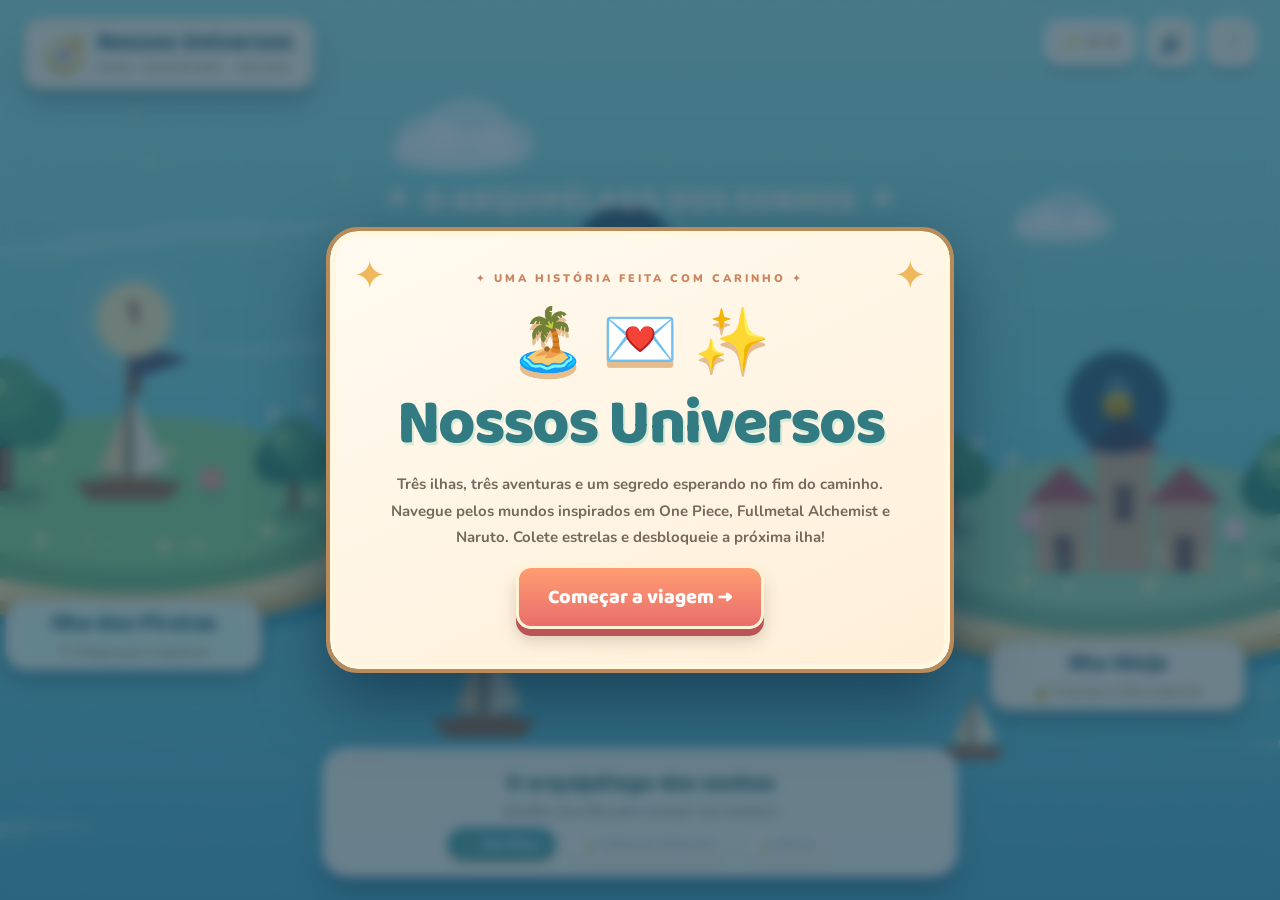
<file: aventura-2d-v2/index.html>
<!DOCTYPE html><html lang="pt-BR"><head><meta charset="UTF-8"><meta name="viewport" content="width=device-width,initial-scale=1"><title>Nossos Universos — Pixel Adventure Deluxe</title>
<style>
@import url('https://fonts.googleapis.com/css2?family=Baloo+2:wght@500;600;700;800&family=Nunito:wght@400;600;700;800;900&display=swap');
:root{--ink:#263548;--cream:#fffaed;--paper:#fff7df;--blue:#225675;--coral:#ff806c;--gold:#ffd170;--shadow:0 18px 45px #183c5c35}*{box-sizing:border-box}html,body{margin:0;width:100%;height:100%;overflow:hidden;font-family:Nunito,system-ui,sans-serif;background:#7ad0dd;color:var(--ink)}button{font:inherit;cursor:pointer}button:focus-visible{outline:4px solid #f8d16a;outline-offset:3px}
#game{display:block;width:100vw;height:100vh;touch-action:none}
#game{image-rendering:pixelated}#grain{pointer-events:none;position:fixed;inset:0;opacity:.1;z-index:1;background-image:url("data:image/svg+xml,%3Csvg viewBox='0 0 160 160' xmlns='http://www.w3.org/2000/svg'%3E%3Cfilter id='n'%3E%3CfeTurbulence type='fractalNoise' baseFrequency='.8' numOctaves='3' stitchTiles='stitch'/%3E%3C/filter%3E%3Crect width='100%25' height='100%25' filter='url(%23n)' opacity='.26'/%3E%3C/svg%3E")}
#hud{position:fixed;z-index:5;left:24px;right:24px;top:18px;display:flex;justify-content:space-between;gap:15px;align-items:flex-start;pointer-events:none}
.brand{pointer-events:auto;display:flex;align-items:center;gap:12px;border:3px solid #fff9de;border-radius:19px;background:#fff8e8f5;box-shadow:0 7px 0 #295d7450,0 13px 28px #173f5747;padding:10px 18px}
.brand .mark{font-size:32px;filter:drop-shadow(0 2px #bb9259)}.brand b{font:800 24px/1 'Baloo 2';display:block;color:#2a6572}.brand small{font-weight:900;font-size:10px;letter-spacing:2.1px;color:#9c8370}
.topright{display:flex;gap:11px;pointer-events:auto;align-items:center}.pill{display:flex;align-items:center;gap:8px;background:#fff9e9f1;border:3px solid white;box-shadow:0 6px #20556d53;border-radius:16px;padding:11px 16px;font-weight:900;font-size:14px}.pill span{color:#d0804f}.round{width:49px;height:49px;border:3px solid white;border-radius:15px;background:#fff7e3f2;box-shadow:0 6px #20556d53;font-size:21px}
#bottom{position:fixed;bottom:23px;left:50%;transform:translateX(-50%);z-index:5;min-width:min(635px,92vw);max-width:92vw;background:#fff9eaf3;border:4px solid white;border-radius:25px;box-shadow:0 9px 0 #23557065,0 18px 30px #113e534d;text-align:center;padding:13px 22px;pointer-events:none}
#bottom b{font:800 23px 'Baloo 2';color:#306b67}#bottom p{margin:0;font-size:13px;font-weight:800;color:#8c8176}.islandBtns{display:flex;justify-content:center;gap:10px;margin-top:8px;pointer-events:auto;flex-wrap:wrap}
.worldBtn{border:2px solid #ebd8b8;background:#fffdf4;color:#796e67;border-radius:100px;padding:6px 14px;font-size:12px;font-weight:900;box-shadow:0 3px #d7c19d}.worldBtn.active{background:#4aa4a5;color:white;border-color:#278486}.worldBtn:disabled{opacity:.52;cursor:not-allowed}
#screenfade{pointer-events:none;position:fixed;inset:0;background:#182c45;z-index:18;opacity:0;transition:opacity .42s}
#modalLayer{position:fixed;inset:0;background:#173c55a1;backdrop-filter:blur(6px);z-index:20;display:grid;place-items:center;padding:18px}
#modalLayer.hidden{display:none}.modal{width:min(620px,100%);max-height:94vh;overflow:auto;border-radius:28px;border:6px solid #fff7df;outline:4px solid #b98b5a;box-shadow:0 28px 70px #08243a9c;background:linear-gradient(155deg,#fffaf0,#ffefd8);padding:34px 40px;text-align:center;position:relative}
.modal:before,.modal:after{content:"✦";position:absolute;color:#efb85d;font-size:40px;top:12px}.modal:before{left:17px}.modal:after{right:17px}
.modal .eyebrow{color:#cb8560;letter-spacing:3px;font-size:11px;font-weight:900}.modal h1{font:800 clamp(38px,6vw,64px)/.98 'Baloo 2';letter-spacing:-2px;margin:7px 0 14px;color:#327b83;text-shadow:2px 3px #d8ebd8}.modal p{font-size:15px;line-height:1.75;color:#75685c;font-weight:700}.heroart{font-size:61px;filter:drop-shadow(0 6px #e6bd8f);margin:12px 0}
.primary{border:3px solid #fff3d3;border-radius:15px;background:linear-gradient(#ff9e72,#e96d6c);color:white;padding:13px 29px;font:800 20px 'Baloo 2';box-shadow:0 7px #bc5358,0 12px 16px #6f5d4340;transition:transform .15s}.primary:hover{transform:translateY(2px);box-shadow:0 5px #bc5358}.secondary{border:3px solid #dfd3ae;border-radius:14px;background:#fffdf3;color:#6b6b5f;padding:10px 18px;font-weight:900;margin:10px}
#toast{position:fixed;top:106px;left:50%;transform:translateX(-50%);z-index:15;pointer-events:none;background:#fff8e9;border:3px solid white;border-radius:14px;color:#427777;font-weight:900;box-shadow:0 6px 0 #2b6a7770;padding:11px 19px;opacity:0;transition:opacity .2s;text-align:center;max-width:90vw}#toast.visible{opacity:1}
#stageui{display:none;position:fixed;z-index:8;top:91px;left:22px;background:#fff9eae9;border:3px solid white;padding:9px 15px;border-radius:13px;font-weight:900;box-shadow:0 5px #22536c54}#stageui b{color:#2b787a}
#back{display:none;position:fixed;z-index:9;bottom:26px;left:24px;background:#fff9ed;border:3px solid #fff;border-radius:14px;padding:12px 18px;font-weight:900;color:#376976;box-shadow:0 5px #24527066}
#controls{display:none;position:fixed;bottom:20px;right:20px;z-index:9;gap:8px}.ctl{width:55px;height:55px;background:#fffbe7c9;border:3px solid white;border-radius:17px;font-size:21px;color:#427c83;touch-action:none;box-shadow:0 5px #28647977}.ctl.jump{background:#f7a274;color:white}
#stagehint{display:none;position:fixed;right:23px;top:92px;color:#fffaf0;font-weight:900;font-size:12px;text-shadow:0 2px 5px #13384e;z-index:7;text-align:right}
@media(max-width:780px){#hud{top:9px;left:9px;right:9px}.brand{padding:7px 10px}.brand b{font-size:16px}.brand small{font-size:8px;letter-spacing:1px}.brand .mark{font-size:23px}.pill{padding:7px 9px;font-size:11px}.round{width:39px;height:39px}#bottom{bottom:8px;padding:7px 8px;border-radius:18px}#bottom b{font-size:17px}#bottom p{font-size:10px}.worldBtn{font-size:10px;padding:4px 8px}.modal{padding:24px 18px}#stagehint{display:none!important}#controls{display:flex!important}#back{bottom:88px;left:9px;padding:7px 11px;font-size:12px}#stageui{top:76px;left:9px;font-size:12px}}
</style></head><body>
<canvas id="game"></canvas><div id="grain"></div>
<div id="hud"><div class="brand"><span class="mark">🧭</span><div><b>Nossos Universos</b><small>PIXEL ADVENTURE · DELUXE</small></div></div><div class="topright"><div class="pill">✨ <span id="stars">0 / 9</span></div><button class="round" id="sound" title="Ativar/desativar som">🔊</button><button class="round" id="info" title="Como jogar">❔</button></div></div>
<div id="stageui">⭐ <b id="levelstars">0 / 3</b> &nbsp; 💗 <b id="hearts">♥♥♥</b> &nbsp; <span id="lvname"></span></div>
<div id="stagehint">← → ou A D para andar<br>Espaço / ↑ para pular · pegue 3 estrelas ⭐</div>
<button id="back">← Voltar ao mapa</button>
<div id="controls"><button class="ctl" data-key="left">◀</button><button class="ctl" data-key="right">▶</button><button class="ctl jump" data-key="jump">⬆</button></div>
<div id="bottom"><b id="bottomTitle">O arquipélago dos sonhos</b><p id="bottomText">Escolha uma ilha para começar sua aventura</p><div class="islandBtns" id="islandBtns"></div></div>
<div id="toast"></div><div id="screenfade"></div>
<div id="modalLayer"><div class="modal" id="modal"><div class="eyebrow">✦ UMA HISTÓRIA FEITA COM CARINHO ✦</div><div class="heroart">🏝️ 💌 ✨</div><h1>Nossos Universos</h1><p>Três ilhas, três aventuras e um segredo esperando no fim do caminho. Navegue pelos mundos inspirados em <b>One Piece</b>, <b>Fullmetal Alchemist</b> e <b>Naruto</b>. Colete estrelas e desbloqueie a próxima ilha!</p><button class="primary" id="begin">Começar a viagem →</button></div></div>
<script>
(()=>{'use strict';
const c=document.querySelector('#game'),g=c.getContext('2d'),$=s=>document.querySelector(s),W=1280,H=720,TAU=Math.PI*2;
let vw=innerWidth,vh=innerHeight,DPR=Math.min(devicePixelRatio||1,2),t=0,last=0,scene='map',current=0,transition=false,sound=true,audio,toastTimer;
let save={unlocked:0,completed:[false,false,false],stars:[0,0,0]};try{const old=JSON.parse(localStorage.getItem('nossos_universos_adventure_v2'));if(old&&Array.isArray(old.completed))save={...save,...old}}catch(e){}
const worlds=[
 {name:'Mar dos Piratas',series:'One Piece',theme:'pirate',label:'Ilha dos Piratas',color:'#59beaf',x:235,y:378,description:'Embarque numa aventura pelos mares! Encontre três estrelas e alcance o navio.',emoji:'🏴‍☠️'},
 {name:'Vale da Alquimia',series:'Fullmetal Alchemist',theme:'alchemy',label:'Ilha da Alquimia',color:'#edb66d',x:628,y:293,description:'Explore antigas ruínas e descubra o brilho da transmutação.',emoji:'⚗️'},
 {name:'Vila das Folhas',series:'Naruto',theme:'ninja',label:'Ilha Ninja',color:'#e78b8f',x:1022,y:410,description:'Corra pelos telhados e atravesse as florestas até a grande vila.',emoji:'🍃'}
];
let level=null,buttons=[];
const art={};for(const theme of ['pirate','alchemy','ninja'])for(const kind of ['hero','enemy','tiles','bg']){const im=new Image();im.src='assets/'+kind+'_'+theme+'.png';art[kind+'_'+theme]=im;}
function picture(name){const a=art[name];return a&&a.complete&&a.naturalWidth?a:null}

function persist(){localStorage.setItem('nossos_universos_adventure_v2',JSON.stringify(save))}
function resize(){vw=innerWidth;vh=innerHeight;DPR=Math.min(devicePixelRatio||1,2);c.width=Math.floor(vw*DPR);c.height=Math.floor(vh*DPR);g.setTransform(DPR,0,0,DPR,0,0)}addEventListener('resize',resize);resize();
function rand(n){let x=Math.sin(n*127.1+3.93)*43758.5453;return x-Math.floor(x)}
function fill(col){g.fillStyle=col}function stroke(col,w=1){g.strokeStyle=col;g.lineWidth=w}function rect(x,y,w,h,col){fill(col);g.fillRect(x,y,w,h)}
function rr(x,y,w,h,r,col){fill(col);g.beginPath();g.roundRect(x,y,w,h,r);g.fill()}
function ellipse(x,y,rx,ry,col){fill(col);g.beginPath();g.ellipse(x,y,rx,ry,0,0,TAU);g.fill()}
function line(a,b,x,y,col,w=1){stroke(col,w);g.beginPath();g.moveTo(a,b);g.lineTo(x,y);g.stroke()}
function poly(points,col){fill(col);g.beginPath();points.forEach((p,i)=>i?g.lineTo(p[0],p[1]):g.moveTo(p[0],p[1]));g.closePath();g.fill()}
function text(s,x,y,size=20,col='#fff',font='Baloo 2',align='center'){fill(col);g.font='800 '+size+'px "'+font+'"';g.textAlign=align;g.textBaseline='middle';g.fillText(s,x,y)}
function star(x,y,r=10,color='#fff4a3',turn=0){let p=[];for(let i=0;i<10;i++){let a=i*Math.PI/5-Math.PI/2+turn;let rad=i%2?r*.45:r;p.push([x+Math.cos(a)*rad,y+Math.sin(a)*rad])}poly(p,color)}
function cloud(x,y,s=1,alpha=1){g.save();g.globalAlpha=alpha;ellipse(x,y,58*s,19*s,'#ffffff');ellipse(x-25*s,y-10*s,28*s,21*s,'#fff');ellipse(x+10*s,y-18*s,38*s,28*s,'#fff');ellipse(x+44*s,y-6*s,26*s,20*s,'#fff');ellipse(x,y+8*s,56*s,11*s,'#e6f8f0');g.restore()}
function glow(x,y,r,col){const q=g.createRadialGradient(x,y,0,x,y,r);q.addColorStop(0,col);q.addColorStop(1,'#ffffff00');ellipse(x,y,r,r,q)}
function sparkle(x,y,a=1){g.save();g.globalAlpha=a;star(x,y,4,'#fff7bb',t*.2);g.restore()}
function tree(x,y,s=1,kind='broad'){g.save();g.translate(x,y);g.scale(s,s);ellipse(5,9,32,11,'#264b3b43');rr(-6,-45,13,50,3,'#755741');rr(-2,-40,4,38,2,'#ae8155');if(kind==='pine'){poly([[-35,-23],[0,-100],[33,-23]],'#2c7058');poly([[-31,-44],[0,-115],[31,-44]],'#388a65');poly([[-25,-69],[0,-127],[24,-69]],'#46a273')}else{ellipse(0,-73,43,37,'#246956');ellipse(-22,-61,30,29,'#34876b');ellipse(23,-68,34,33,'#469d71');ellipse(0,-91,33,31,'#57ad7c');ellipse(-14,-95,16,11,'#8aca91')}g.restore()}
function flower(x,y,col='#ffdd84',s=1){line(x,y,x,y-13*s,'#2f906e',2*s);for(let i=0;i<5;i++){let a=i*TAU/5;ellipse(x+Math.cos(a)*5*s,y-14*s+Math.sin(a)*5*s,4*s,4*s,col)}ellipse(x,y-14*s,3*s,3*s,'#ffe8ac')}
function mountain(x,y,s=1,col='#74a59a'){poly([[x-95*s,y],[x,y-135*s],[x+103*s,y]],col);poly([[x-30*s,y-94*s],[x,y-135*s],[x+38*s,y-86*s],[x+17*s,y-92*s],[x-4*s,y-79*s]],'#fff0df')}
function boat(x,y,s=1){g.save();g.translate(x,y);g.scale(s,s);poly([[-61,7],[59,7],[44,28],[-45,28]],'#9a6344');line(0,-91,0,8,'#7b563d',6);poly([[3,-87],[4,2],[43,-8]],'#fff3d7');poly([[-4,-75],[-5,0],[-34,-6]],'#f9d7a6');rect(-31,2,62,6,'#bf8051');g.restore()}
function island(x,y,s,theme,index){g.save();g.translate(x,y+Math.sin(t*.7+index)*4);g.scale(s,s);
ellipse(9,66,164,51,'#0e729078');ellipse(0,54,171,54,'#e2b86a');ellipse(0,41,167,58,'#ffe0a0');
ellipse(-1,27,160,57,theme==='pirate'?'#77bc78':theme==='alchemy'?'#b2be83':'#7eb98f');
ellipse(0,13,146,55,theme==='pirate'?'#8ed68f':theme==='alchemy'?'#c9ca8f':'#9dd6a8');
for(let i=0;i<10;i++){let a=i*1.4;let xx=Math.cos(a)*126,yy=17+Math.sin(a)*34;ellipse(xx,yy,5,3,'#fff2b4')}
if(theme==='pirate'){tree(-91,8,.74);tree(-128,31,.55);tree(113,24,.53);boat(-3,0,.64);rect(-5,-94,10,37,'#79533e');poly([[-1,-94],[39,-81],[-1,-67]],'#353b5d');flower(55,17,'#ff8f8a')}
if(theme==='alchemy'){mountain(-60,17,.6,'#84948d');tree(-122,15,.52,'pine');tree(115,26,.56,'pine');rr(-52,-20,108,48,8,'#bd9b80');rect(-40,-55,83,47,'#d8c6a8');poly([[-53,-53],[0,-98],[59,-53]],'#8a746b');rect(-8,-33,23,61,'#715c54');for(let i=0;i<4;i++)rect(-37+i*24,-45,11,13,'#8ed1d7');glow(10,-92,42,'#a4edc875')}
if(theme==='ninja'){tree(-119,6,.52);tree(121,21,.65);for(let k=-1;k<=1;k++){rect(k*43-15,-9-(k===0?36:0),39,49+(k===0?36:0),'#d8ac85');poly([[k*43-23,-9-(k===0?36:0)],[k*43+4,-36-(k===0?36:0)],[k*43+32,-9-(k===0?36:0)]],'#b95458');rect(k*43-2,14-(k===0?36:0),13,26,'#735651')}flower(-62,17,'#f9a9be');flower(83,24,'#ffd5e4')}
for(let i=0;i<14;i++){let xx=(rand(i*13+index*83)-.5)*280,yy=22+rand(i*8+index*49)*30;ellipse(xx,yy,3,2,i%2?'#aedf93':'#fff2b0')}
g.restore()}
function ribbon(x,y,label,sub,selected=false){g.save();g.shadowColor='#235c66a6';g.shadowBlur=20;g.shadowOffsetY=8;rr(x-102,y-19,204,55,16,selected?'#fffdf0':'#fff7e4');g.restore();rr(x-95,y-14,190,45,12,selected?'#e7ffed':'#fff8e7');text(label,x,y+1,19,'#3c6771');text(sub,x,y+22,11,'#b18b69','Nunito')}
function drawMap(){const ocean=g.createLinearGradient(0,0,0,H);ocean.addColorStop(0,'#9ce3e0');ocean.addColorStop(.45,'#77d5d9');ocean.addColorStop(1,'#4eacc6');rect(0,0,W,H,ocean);
for(let j=0;j<25;j++){let xx=(j*217+Math.sin(t*.24+j)*22)%1450-90,yy=122+(j*79)%560;g.save();g.globalAlpha=.22;ellipse(xx,yy,56+(j%4)*15,4,'#e9fcf8');g.restore()}
for(let j=0;j<19;j++){let x=(j*181+67)%1280,y=(j*93+36)%690;g.save();g.globalAlpha=.35+Math.sin(t*2+j)*.16;sparkle(x,y,.75);g.restore()}
cloud((90+t*9)%1500-120,149,.72,.7);cloud((600+t*5)%1500-110,120,.9,.6);cloud((1090+t*7)%1500-120,182,.64,.5);
line(220,391,613,318,'#fcf8d8ad',5);line(613,318,1002,427,'#fcf8d8ad',5);
for(let j=0;j<3;j++)for(let k=0;k<9;k++){let a=worlds[j].x,b=worlds[j].y;if(j>0)continue;let f=(k/9+t*.025)%1;let x=j===0?220+(613-220)*f:613+(1002-613)*f,y=j===0?391+(318-391)*f:318+(427-318)*f;ellipse(x,y,3,3,'#fff5d6')}
for(let j=0;j<2;j++){const a=worlds[j],b=worlds[j+1];for(let k=0;k<14;k++){let q=k/14,x=a.x+(b.x-a.x)*q,y=a.y+(b.y-a.y)*q-28*Math.sin(q*Math.PI);ellipse(x,y,4,4,'#fff8df')}}
boat(516,570,.7);boat(906,595,.45);
worlds.forEach((w,i)=>{const locked=i>save.unlocked;island(w.x,w.y,i===1?1.04:1.13,w.theme,i);
if(locked){ellipse(w.x,w.y-88,41,41,'#203c57c4');text('🔒',w.x,w.y-88,29)}else{glow(w.x,w.y-118,58,i===0?'#fff1a455':i===1?'#a9e9f077':'#ffbbd177');ellipse(w.x,w.y-126+Math.sin(t*2+i)*4,30,30,i===0?'#fff0b8':i===1?'#ffddaa':'#ffe1d2');text(save.completed[i]?'✓':String(i+1),w.x,w.y-128+Math.sin(t*2+i)*4,30,save.completed[i]?'#368e75':'#a16f4c')}
ribbon(w.x,w.y+122,w.label,locked?'🔒 Conclua a ilha anterior':save.completed[i]?'✓ Aventura concluída · rejogar':'✦ Clique para explorar',i===current);
});
text('✦  O ARQUIPÉLAGO DOS SONHOS  ✦',640,164,25,'#fef9e9');text('NAVEGUE PELOS TRÊS UNIVERSOS',640,193,12,'#fff7ea','Nunito');
}
function initLevel(i){current=i;scene='level';const theme=worlds[i].theme;
const ground=[
 [{x:0,y:565,w:540,h:155},{x:610,y:565,w:400,h:155},{x:1090,y:565,w:520,h:155},{x:1695,y:565,w:515,h:155},{x:2300,y:565,w:540,h:155}],
 [{x:0,y:565,w:460,h:155},{x:545,y:565,w:455,h:155},{x:1090,y:565,w:430,h:155},{x:1620,y:565,w:510,h:155},{x:2230,y:565,w:610,h:155}],
 [{x:0,y:565,w:590,h:155},{x:710,y:565,w:470,h:155},{x:1270,y:565,w:490,h:155},{x:1840,y:565,w:415,h:155},{x:2350,y:565,w:490,h:155}]
][i];
const float=[
 [{x:340,y:445,w:135,h:24},{x:690,y:430,w:118,h:24},{x:1280,y:438,w:160,h:24},{x:1830,y:412,w:148,h:24},{x:2140,y:465,w:125,h:24}],
 [{x:230,y:432,w:140,h:26},{x:600,y:387,w:140,h:26},{x:950,y:459,w:145,h:26},{x:1360,y:405,w:135,h:26},{x:1910,y:420,w:140,h:26},{x:2130,y:370,w:140,h:26}],
 [{x:410,y:430,w:130,h:24},{x:660,y:370,w:140,h:24},{x:1040,y:435,w:130,h:24},{x:1390,y:375,w:150,h:24},{x:1780,y:410,w:130,h:24},{x:2190,y:362,w:155,h:24}]
][i];
const stars=[
 [{x:395,y:390},{x:1330,y:385},{x:2185,y:410}],
 [{x:665,y:330},{x:1430,y:352},{x:2200,y:317}],
 [{x:730,y:315},{x:1465,y:322},{x:2240,y:310}]
][i];
const enemies=[
 [{x:750,base:538,speed:48,min:650,max:950},{x:1480,base:538,speed:54,min:1150,max:1570},{x:1900,base:538,speed:46,min:1710,max:2110}],
 [{x:800,base:538,speed:43,min:580,max:955},{x:1280,base:538,speed:57,min:1130,max:1470},{x:1810,base:538,speed:47,min:1660,max:2040}],
 [{x:880,base:538,speed:88,min:745,max:1150},{x:1600,base:538,speed:95,min:1300,max:1700},{x:2050,base:538,speed:90,min:1880,max:2200}]
][i];
level={i,theme,platforms:ground.concat(float),orb:stars,monsters:enemies,player:{x:75,y:470,vx:0,vy:0,w:31,h:52,ground:false,invuln:0,jumps:0,jumpHeld:false},cam:0,lives:3,taken:[],goal:2710,done:false,particles:[],step:0};
$('#stageui').style.display='block';$('#stagehint').style.display='block';$('#back').style.display='block';$('#bottom').style.display='none';updateLevelHud();toast(worlds[i].description+(i===2?' Use pulo duplo!':i===1?' Seus pulos são mais altos!':''));syncButtons()}
function updateLevelHud(){$('#lvname').textContent=worlds[current].series;$('#levelstars').textContent=level.taken.length+' / 3';$('#hearts').textContent='♥'.repeat(level.lives)+'♡'.repeat(3-level.lives)}
function backMap(){scene='map';level=null;$('#stageui').style.display='none';$('#stagehint').style.display='none';$('#back').style.display='none';$('#bottom').style.display='block';syncButtons()}
function toast(s){$('#toast').textContent=s;$('#toast').classList.add('visible');clearTimeout(toastTimer);toastTimer=setTimeout(()=>$('#toast').classList.remove('visible'),2800)}
function openModal(content){$('#modal').innerHTML=content;$('#modalLayer').classList.remove('hidden')}
function closeModal(){$('#modalLayer').classList.add('hidden')}
function choose(i){if(scene!=='map')return;if(i>save.unlocked){toast('🔒 Complete a ilha anterior primeiro!');return}current=i;syncButtons();openModal('<div class="eyebrow">✦ CAPÍTULO '+(i+1)+' DE 3 ✦</div><div class="heroart">'+worlds[i].emoji+'</div><h1>'+worlds[i].name+'</h1><p><b>'+worlds[i].series+'</b><br>'+worlds[i].description+'<br><br>Use ← → para se mover, Espaço para pular. Colete as <b>3 estrelas</b> e atravesse o portal ao final.</p><button class="primary" id="play">Entrar na ilha →</button><button class="secondary" id="cancel">Voltar ao mapa</button>');$('#play').onclick=()=>{closeModal();initLevel(i)};$('#cancel').onclick=closeModal}
function syncButtons(){const el=$('#islandBtns');el.innerHTML='';worlds.forEach((w,i)=>{const b=document.createElement('button');b.className='worldBtn '+(current===i?'active':'');b.textContent=(i>save.unlocked?'🔒':save.completed[i]?'✓':i===0?'🏝️':'✨')+' '+w.series;b.disabled=i>save.unlocked;b.onclick=()=>choose(i);el.appendChild(b)});$('#stars').textContent=save.stars.reduce((a,b)=>a+b,0)+' / 9'}
function finish(){if(level.done)return;level.done=true;const i=level.i;save.stars[i]=Math.max(save.stars[i],level.taken.length);save.completed[i]=true;save.unlocked=Math.max(save.unlocked,Math.min(2,i+1));persist();syncButtons();const final=i===2;
openModal('<div class="eyebrow">✦ AVENTURA CONCLUÍDA ✦</div><div class="heroart">'+(final?'💗🌟💌':'🎉⭐🏝️')+'</div><h1>'+(final?'O nosso grande final!':'Ilha conquistada!')+'</h1><p>'+(final?'De um universo ao outro, a melhor parte da aventura sempre foi ter você comigo. Obrigado por fazer parte dessa história. ♡':'Você encontrou as estrelas e desbloqueou a próxima ilha. Nossa jornada continua!')+'</p><button class="primary" id="done">'+(final?'Rever o arquipélago':'Explorar próxima ilha →')+'</button>');$('#done').onclick=()=>{closeModal();backMap();if(!final)choose(i+1);else toast('💗 Obrigado por viver esta aventura!')}}
function lose(){level.lives--;updateLevelHud();if(level.lives<=0){openModal('<div class="eyebrow">✦ TENTE OUTRA VEZ ✦</div><div class="heroart">💫🌷</div><h1>Você consegue!</h1><p>Toda grande aventura tem obstáculos. As estrelas estão esperando por você!</p><button class="primary" id="retry">Tentar novamente</button><button class="secondary" id="map">Voltar ao mapa</button>');$('#retry').onclick=()=>{closeModal();initLevel(current)};$('#map').onclick=()=>{closeModal();backMap()}}else{level.player.x=Math.max(70,level.player.x-175);level.player.y=410;level.player.vx=0;level.player.vy=0;level.player.invuln=1.5;toast('💗 Cuidado! Mais '+level.lives+' tentativas.')}}
const keys={left:false,right:false,jump:false},press=(k,v)=>{keys[k]=v};addEventListener('keydown',e=>{if(['ArrowRight','ArrowLeft','ArrowUp','Space','KeyA','KeyD','KeyW'].includes(e.code))e.preventDefault();if(['ArrowRight','KeyD'].includes(e.code))keys.right=true;if(['ArrowLeft','KeyA'].includes(e.code))keys.left=true;if(['ArrowUp','Space','KeyW'].includes(e.code))keys.jump=true;if(e.code==='Escape'&&scene==='level'&&$('#modalLayer').classList.contains('hidden'))backMap()});
addEventListener('keyup',e=>{if(['ArrowRight','KeyD'].includes(e.code))keys.right=false;if(['ArrowLeft','KeyA'].includes(e.code))keys.left=false;if(['ArrowUp','Space','KeyW'].includes(e.code))keys.jump=false});addEventListener('blur',()=>{keys.left=keys.right=keys.jump=false});
document.querySelectorAll('.ctl').forEach(b=>{const key=b.dataset.key;b.addEventListener('pointerdown',e=>{e.preventDefault();b.setPointerCapture(e.pointerId);press(key,true)});b.addEventListener('pointerup',()=>press(key,false));b.addEventListener('pointercancel',()=>press(key,false))});
$('#back').onclick=backMap;$('#info').onclick=()=>{openModal('<div class="eyebrow">✦ GUIA DO AVENTUREIRO ✦</div><div class="heroart">🧭✨</div><h1>Como jogar</h1><p>No mapa, clique em uma ilha disponível. Em cada fase, use <b>A/D ou ←/→</b> para andar e <b>Espaço, W ou ↑</b> para pular. Colete as <b>3 estrelas</b>, evite os obstáculos e chegue ao portal. Concluir um capítulo libera o próximo. Seu progresso é salvo automaticamente.</p><button class="primary" id="ok">Entendi!</button>');$('#modal').querySelector('#ok').onclick=closeModal;};
$('#sound').onclick=()=>{sound=!sound;$('#sound').textContent=sound?'🔊':'🔇';toast(sound?'Som ativado':'Som desativado')};
function playTone(freq=650){if(!sound)return;try{audio=audio||new(window.AudioContext||window.webkitAudioContext)();const o=audio.createOscillator(),gain=audio.createGain();o.type='sine';o.frequency.setValueAtTime(freq,audio.currentTime);o.frequency.exponentialRampToValueAtTime(freq*1.4,audio.currentTime+.09);gain.gain.setValueAtTime(.05,audio.currentTime);gain.gain.exponentialRampToValueAtTime(.001,audio.currentTime+.22);o.connect(gain);gain.connect(audio.destination);o.start();o.stop(audio.currentTime+.23)}catch(e){}}
function updateLevel(dt){if(!level||level.done||!$('#modalLayer').classList.contains('hidden'))return;const L=level,p=L.player,speed=250,oldBottom=p.y+p.h;
p.vx=(Number(keys.right)-Number(keys.left))*speed;p.x=Math.max(0,Math.min(2790,p.x+p.vx*dt));p.vy+=1120*dt;
if(keys.jump&&!p.jumpHeld&&p.jumps<(L.theme==='ninja'?2:1)){p.vy=L.theme==='alchemy'?-730:-680;p.ground=false;p.jumps++;playTone(L.theme==='alchemy'?420:310)}p.jumpHeld=keys.jump;p.y+=p.vy*dt;p.ground=false;
if(p.vy>=0)for(const a of L.platforms){if(p.x+p.w>a.x&&p.x<a.x+a.w&&oldBottom<=a.y+12&&p.y+p.h>=a.y){p.y=a.y-p.h;p.vy=0;p.ground=true;p.jumps=0;}}
p.invuln=Math.max(0,p.invuln-dt);L.step+=Math.abs(p.vx)*dt*.04;
if(p.y>780){lose();return}
L.orb.forEach((o,i)=>{if(!L.taken.includes(i)&&Math.hypot(p.x+15-o.x,p.y+24-o.y)<44){L.taken.push(i);playTone(750+i*140);updateLevelHud();toast('⭐ Estrela encontrada! '+L.taken.length+'/3');for(let j=0;j<16;j++)L.particles.push({x:o.x,y:o.y,vx:(Math.random()-.5)*190,vy:(Math.random()-.5)*190,life:.6})}});
for(const m of L.monsters){m.x+=m.speed*dt;if(m.x<m.min||m.x>m.max)m.speed*=-1;if(p.invuln<=0&&Math.abs(p.x+15-m.x)<28&&p.y+p.h>m.base-28&&p.y<m.base+10){lose();return}}
for(let i=L.particles.length-1;i>=0;i--){const q=L.particles[i];q.x+=q.vx*dt;q.y+=q.vy*dt;q.vy+=200*dt;q.life-=dt;if(q.life<=0)L.particles.splice(i,1)}
if(p.x> L.goal-45){if(L.taken.length===3){finish();playTone(1100)}else if(!L.warned){L.warned=true;toast('🔒 Pegue as três estrelas antes de sair!')}else if(p.x<L.goal-70)L.warned=false}
L.cam+=(Math.max(0,Math.min(2800-1280,p.x-360))-L.cam)*Math.min(1,dt*5);
}
function layerLand(y,color,seed,s=1){fill(color);g.beginPath();g.moveTo(0,H);g.lineTo(0,y);for(let x=0;x<=W+20;x+=25){let wave=Math.sin(x*.009+seed)*25+Math.sin(x*.025+seed)*16;g.lineTo(x,y+wave*s)}g.lineTo(W,H);g.closePath();g.fill()}
function backdrop(theme){const im=picture('bg_'+theme);if(im){g.drawImage(im,0,0,W,H)}else{rect(0,0,W,H,'#91c7ce')}
const tint=theme==='pirate'?'#d6fae5':theme==='alchemy'?'#ebddc9':'#f7d5dd';
for(let i=0;i<14;i++){let x=((i*173-t*(theme==='ninja'?24:9))%1650+1650)%1650-150;let y=(i*53)%470+45;g.save();g.globalAlpha=.19;rect(x,y,13+(i%4)*12,2,tint);g.restore()}
}
function platformArt(p,theme){let x=p.x-level.cam,y=p.y;if(x>W+75||x+p.w<-75)return;
g.save();g.shadowColor='#26384a88';g.shadowBlur=15;g.shadowOffsetY=9;rect(x,y,p.w,p.h,theme==='pirate'?'#785640':theme==='alchemy'?'#655e61':'#73504d');g.restore();
let a=picture('tiles_'+theme);
if(a){g.save();g.beginPath();g.rect(x,y,p.w,p.h);g.clip();for(let yy=0;yy<p.h;yy+=32)for(let xx=0;xx<p.w;xx+=32){const tile=(yy===0?0:(xx/32|0)%2?1:2);g.drawImage(a,tile*96,0,96,96,Math.round(x+xx),Math.round(y+yy),32,32)}g.restore();}
else{rect(x,y,p.w,p.h,theme==='pirate'?'#a0774c':theme==='alchemy'?'#8a8b8b':'#aa6769');rect(x,y,p.w,9,'#9ccd86')}
if(p.h>40&&theme==='pirate')for(let j=40;j<p.w;j+=112)flower(x+j,y+2,j%2?'#fce5a1':'#ec9ca9',.6);
if(p.h>40&&theme==='alchemy')for(let j=48;j<p.w;j+=123){rect(x+j,y+16,10,10,'#7e7677');rect(x+j+3,y+19,4,4,'#a7d4c7')}
if(p.h>40&&theme==='ninja')for(let j=39;j<p.w;j+=108){flower(x+j,y+3,'#f6aec5',.7)}
}
function ornatePortal(x,y,theme,open){let bob=Math.sin(t*2)*3;glow(x,y-70,82,open?'#fff8c077':'#b1e2dc44');g.save();g.shadowColor='#344d5577';g.shadowBlur=15;rr(x-30,y-108+bob,60,108,25,'#d6b98a');rr(x-23,y-100+bob,46,93,20,open?'#85d8d4':'#70878c');rr(x-14,y-91+bob,28,77,18,open?'#e6fcdd':'#4d6575');for(let i=0;i<9;i++)star(x+Math.sin(i*2+t)*16,y-84+bob+i*8,3,open?'#fff7c9':'#b6adba',t);g.restore()}
function hero(x,y,s=1){const L=level,img=picture('hero_'+L.theme);if(img){const f=Math.abs(L.player.vx)>1?(Math.floor(L.step*2)%4):0;g.save();g.translate(x,y);g.scale(s,s);g.imageSmoothingEnabled=false;g.drawImage(img,f*96,0,96,144,-23,-70,46,70);g.restore();return}
g.save();g.translate(x,y);rect(-13,-48,26,46,'#d98752');ellipse(0,-55,15,17,'#efc49a');g.restore()}
function enemy(x,y,theme){const img=picture('enemy_'+theme);if(img){let f=Math.floor(t*6)%4;g.save();g.imageSmoothingEnabled=false;g.drawImage(img,f*96,0,96,96,x-25,y-48,50,50);g.restore();return}ellipse(x,y-15,17,17,'#8b7888')}
function drawLevel(){const L=level;backdrop(L.theme);
if(L.theme==='pirate'){for(let j=0;j<8;j++){let x=((j*350-L.cam*.3)%1900+1900)%1900-140;boat(x,490,.7);cloud(x+90,210,.45,.6)}}
if(L.theme==='alchemy'){for(let j=0;j<11;j++){let x=((j*210-L.cam*.28)%1900+1900)%1900-100;mountain(x,529,.55,'#84958f');}}
if(L.theme==='ninja'){for(let j=0;j<13;j++){let x=((j*180-L.cam*.24)%1900+1900)%1900-90;tree(x,548,.6+(j%3)*.16,j%2?'pine':'broad');for(let k=0;k<3;k++)rect(x+(k*37+t*10)%110-40,270+(j*23+k*35)%300,5,4,'#f4b4c0')}}

g.save();g.translate(0,0);for(const p of L.platforms)platformArt(p,L.theme);
for(let i=0;i<L.orb.length;i++){if(L.taken.includes(i))continue;let o=L.orb[i],x=o.x-L.cam;if(x<-40||x>W+40)continue;glow(x,o.y+Math.sin(t*3+i)*7,35,'#ffe7a777');star(x,o.y+Math.sin(t*3+i)*7,20,'#ffe18b',t*.3);star(x,o.y+Math.sin(t*3+i)*7,11,'#fff8d7',t*.3)}
for(const m of L.monsters){if(m.x-L.cam>-40&&m.x-L.cam<W+40)enemy(m.x-L.cam,m.base,L.theme)}
ornatePortal(L.goal-L.cam,565,L.theme,L.taken.length===3);
for(const p of L.particles)star(p.x-L.cam,p.y,5,'#ffe2a1',p.life*8);
if(L.player.invuln===0||Math.floor(t*14)%2===0)hero(L.player.x-L.cam+L.player.w/2,L.player.y+L.player.h,.92);
g.restore();text(L.theme==='ninja'?'🍃 PULO DUPLO DISPONÍVEL':L.theme==='alchemy'?'⚗️ SALTO ALQUÍMICO':'🏴‍☠️ CAÇA AO TESOURO',W/2,88,15,'#fffaf0');
}
function frame(now){const dt=Math.min((now-last)/1000||0,.04);last=now;t+=dt;
g.setTransform(DPR,0,0,DPR,0,0);g.imageSmoothingEnabled=false;g.clearRect(0,0,vw,vh);const scale=Math.max(vw/W,vh/H),ox=(vw-W*scale)/2,oy=(vh-H*scale)/2;g.translate(ox,oy);g.scale(scale,scale);
if(scene==='map')drawMap();else{updateLevel(dt);if(level)drawLevel()}requestAnimationFrame(frame)}
function fromPoint(e){const scale=Math.max(vw/W,vh/H);return {x:(e.clientX-(vw-W*scale)/2)/scale,y:(e.clientY-(vh-H*scale)/2)/scale}}
c.addEventListener('click',e=>{if(scene!=='map'||!$('#modalLayer').classList.contains('hidden'))return;const p=fromPoint(e);for(let i=0;i<3;i++){const w=worlds[i];if(Math.hypot((p.x-w.x)/1.3,(p.y-w.y)/1.2)<155){choose(i);return}}});
$('#begin').onclick=()=>{closeModal();syncButtons();toast('✨ Escolha a primeira ilha para começar!')};syncButtons();requestAnimationFrame(frame);
})();
</script></body></html>
</file>
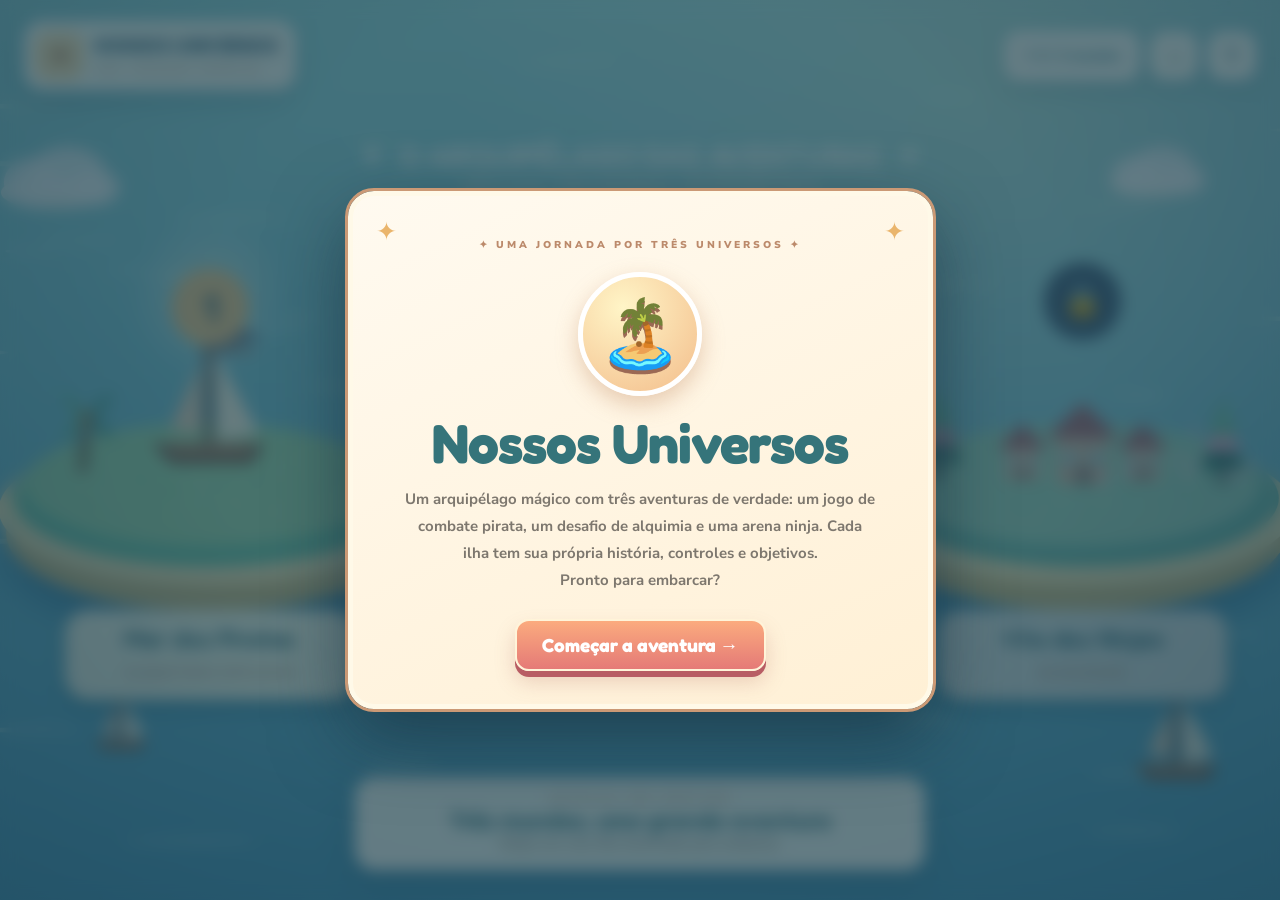
<file: aventura-2d-v3/index.html>
<!doctype html><html lang="pt-BR"><head><meta charset="UTF-8"><meta name="viewport" content="width=device-width,initial-scale=1"><title>Nossos Universos — Três Aventuras</title><link rel="stylesheet" href="style.css"></head><body><canvas id="game"></canvas><div class="vignette"></div><div class="topbar"><div class="brand"><span class="brand-icon">✦</span><div><strong>NOSSOS UNIVERSOS</strong><small>UMA JORNADA ESPECIAL</small></div></div><div class="topactions"><span class="progress" id="progress">✦ 0 / 3 mundos</span><button id="audio" title="Alternar efeitos sonoros">♫</button><button id="help" title="Instruções">?</button></div></div><div id="scenehud" class="scenehud hidden"><span id="chapter">CAPÍTULO 1</span><strong id="goal">Explore a ilha</strong><span id="score">✦ 0 pontos</span></div><div id="mapfooter" class="mapfooter"><span class="mapeyebrow">ESCOLHA SEU DESTINO</span><strong>Três mundos, uma grande aventura</strong><small>Clique em uma ilha iluminada para embarcar.</small></div><div id="controlhint" class="controlhint hidden"></div><button id="back" class="back hidden">← MAPA DAS ILHAS</button><div id="toast" class="toast"></div><div id="modal" class="modalwrap"><section class="modal"><span id="modaleyebrow">UMA HISTÓRIA FEITA COM CARINHO</span><div class="modalillustration" id="modalillustration">✦</div><h1 id="modaltitle">Nossos Universos</h1><p id="modaldescription">Uma aventura diferente espera em cada ilha.</p><div class="modalactions"><button class="primary" id="modalprimary">Começar aventura <span>→</span></button><button class="quiet hidden" id="modalsecondary">Voltar</button></div></section></div><div id="touch" class="touch hidden"><div><button data-key="left">◀</button><button data-key="up">▲</button><button data-key="down">▼</button><button data-key="right">▶</button></div><div><button data-key="attack">⚔</button><button data-key="jump">⬆</button></div></div><script src="game.js"></script></body></html>
</file>
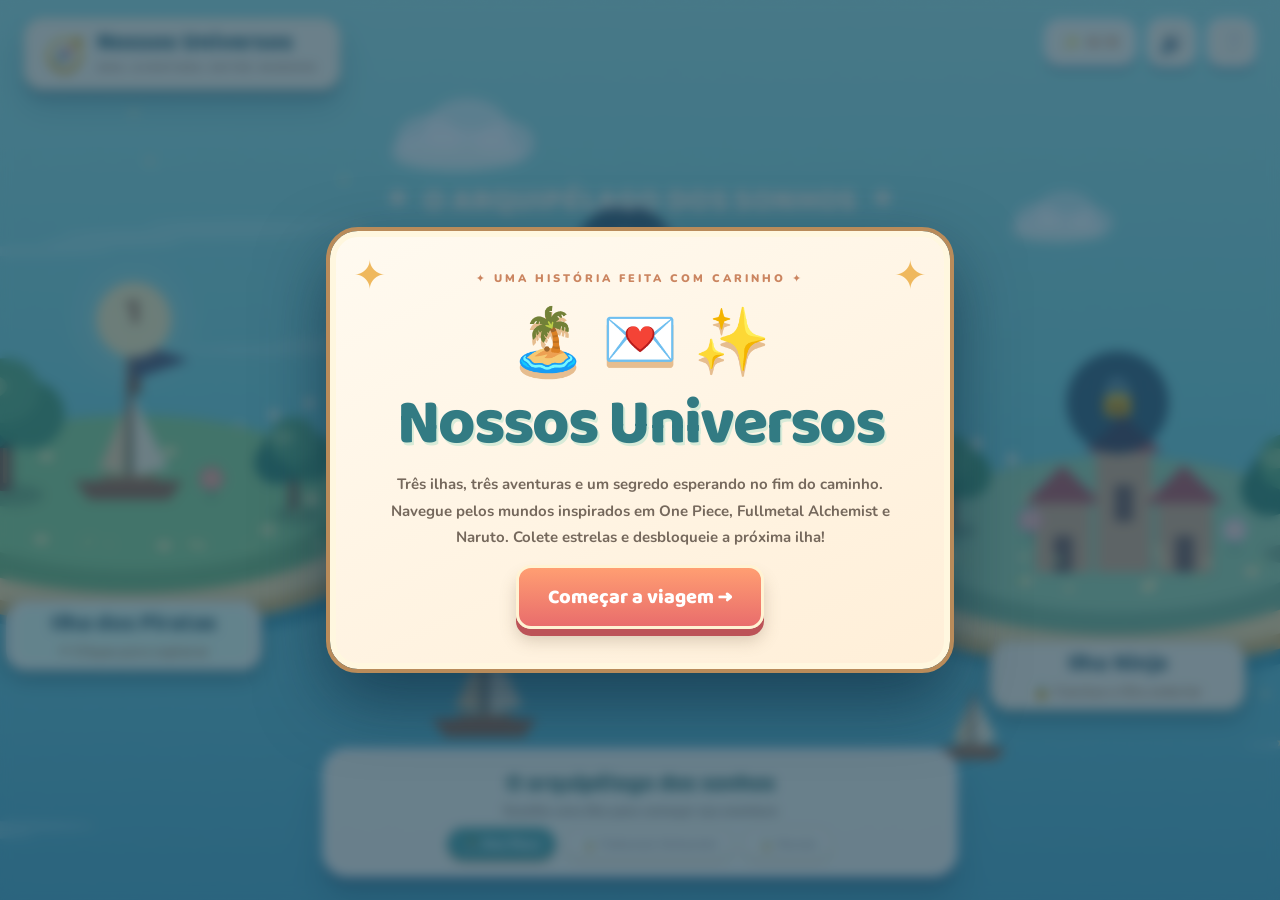
<file: aventura-2d/index.html>
<!DOCTYPE html><html lang="pt-BR"><head><meta charset="UTF-8"><meta name="viewport" content="width=device-width,initial-scale=1"><title>Nossos Universos — A Grande Aventura</title>
<style>
@import url('https://fonts.googleapis.com/css2?family=Baloo+2:wght@500;600;700;800&family=Nunito:wght@400;600;700;800;900&display=swap');
:root{--ink:#263548;--cream:#fffaed;--paper:#fff7df;--blue:#225675;--coral:#ff806c;--gold:#ffd170;--shadow:0 18px 45px #183c5c35}*{box-sizing:border-box}html,body{margin:0;width:100%;height:100%;overflow:hidden;font-family:Nunito,system-ui,sans-serif;background:#7ad0dd;color:var(--ink)}button{font:inherit;cursor:pointer}button:focus-visible{outline:4px solid #f8d16a;outline-offset:3px}
#game{display:block;width:100vw;height:100vh;touch-action:none}
#grain{pointer-events:none;position:fixed;inset:0;opacity:.1;z-index:1;background-image:url("data:image/svg+xml,%3Csvg viewBox='0 0 160 160' xmlns='http://www.w3.org/2000/svg'%3E%3Cfilter id='n'%3E%3CfeTurbulence type='fractalNoise' baseFrequency='.8' numOctaves='3' stitchTiles='stitch'/%3E%3C/filter%3E%3Crect width='100%25' height='100%25' filter='url(%23n)' opacity='.26'/%3E%3C/svg%3E")}
#hud{position:fixed;z-index:5;left:24px;right:24px;top:18px;display:flex;justify-content:space-between;gap:15px;align-items:flex-start;pointer-events:none}
.brand{pointer-events:auto;display:flex;align-items:center;gap:12px;border:3px solid #fff9de;border-radius:19px;background:#fff8e8f5;box-shadow:0 7px 0 #295d7450,0 13px 28px #173f5747;padding:10px 18px}
.brand .mark{font-size:32px;filter:drop-shadow(0 2px #bb9259)}.brand b{font:800 24px/1 'Baloo 2';display:block;color:#2a6572}.brand small{font-weight:900;font-size:10px;letter-spacing:2.1px;color:#9c8370}
.topright{display:flex;gap:11px;pointer-events:auto;align-items:center}.pill{display:flex;align-items:center;gap:8px;background:#fff9e9f1;border:3px solid white;box-shadow:0 6px #20556d53;border-radius:16px;padding:11px 16px;font-weight:900;font-size:14px}.pill span{color:#d0804f}.round{width:49px;height:49px;border:3px solid white;border-radius:15px;background:#fff7e3f2;box-shadow:0 6px #20556d53;font-size:21px}
#bottom{position:fixed;bottom:23px;left:50%;transform:translateX(-50%);z-index:5;min-width:min(635px,92vw);max-width:92vw;background:#fff9eaf3;border:4px solid white;border-radius:25px;box-shadow:0 9px 0 #23557065,0 18px 30px #113e534d;text-align:center;padding:13px 22px;pointer-events:none}
#bottom b{font:800 23px 'Baloo 2';color:#306b67}#bottom p{margin:0;font-size:13px;font-weight:800;color:#8c8176}.islandBtns{display:flex;justify-content:center;gap:10px;margin-top:8px;pointer-events:auto;flex-wrap:wrap}
.worldBtn{border:2px solid #ebd8b8;background:#fffdf4;color:#796e67;border-radius:100px;padding:6px 14px;font-size:12px;font-weight:900;box-shadow:0 3px #d7c19d}.worldBtn.active{background:#4aa4a5;color:white;border-color:#278486}.worldBtn:disabled{opacity:.52;cursor:not-allowed}
#screenfade{pointer-events:none;position:fixed;inset:0;background:#182c45;z-index:18;opacity:0;transition:opacity .42s}
#modalLayer{position:fixed;inset:0;background:#173c55a1;backdrop-filter:blur(6px);z-index:20;display:grid;place-items:center;padding:18px}
#modalLayer.hidden{display:none}.modal{width:min(620px,100%);max-height:94vh;overflow:auto;border-radius:28px;border:6px solid #fff7df;outline:4px solid #b98b5a;box-shadow:0 28px 70px #08243a9c;background:linear-gradient(155deg,#fffaf0,#ffefd8);padding:34px 40px;text-align:center;position:relative}
.modal:before,.modal:after{content:"✦";position:absolute;color:#efb85d;font-size:40px;top:12px}.modal:before{left:17px}.modal:after{right:17px}
.modal .eyebrow{color:#cb8560;letter-spacing:3px;font-size:11px;font-weight:900}.modal h1{font:800 clamp(38px,6vw,64px)/.98 'Baloo 2';letter-spacing:-2px;margin:7px 0 14px;color:#327b83;text-shadow:2px 3px #d8ebd8}.modal p{font-size:15px;line-height:1.75;color:#75685c;font-weight:700}.heroart{font-size:61px;filter:drop-shadow(0 6px #e6bd8f);margin:12px 0}
.primary{border:3px solid #fff3d3;border-radius:15px;background:linear-gradient(#ff9e72,#e96d6c);color:white;padding:13px 29px;font:800 20px 'Baloo 2';box-shadow:0 7px #bc5358,0 12px 16px #6f5d4340;transition:transform .15s}.primary:hover{transform:translateY(2px);box-shadow:0 5px #bc5358}.secondary{border:3px solid #dfd3ae;border-radius:14px;background:#fffdf3;color:#6b6b5f;padding:10px 18px;font-weight:900;margin:10px}
#toast{position:fixed;top:106px;left:50%;transform:translateX(-50%);z-index:15;pointer-events:none;background:#fff8e9;border:3px solid white;border-radius:14px;color:#427777;font-weight:900;box-shadow:0 6px 0 #2b6a7770;padding:11px 19px;opacity:0;transition:opacity .2s;text-align:center;max-width:90vw}#toast.visible{opacity:1}
#stageui{display:none;position:fixed;z-index:8;top:91px;left:22px;background:#fff9eae9;border:3px solid white;padding:9px 15px;border-radius:13px;font-weight:900;box-shadow:0 5px #22536c54}#stageui b{color:#2b787a}
#back{display:none;position:fixed;z-index:9;bottom:26px;left:24px;background:#fff9ed;border:3px solid #fff;border-radius:14px;padding:12px 18px;font-weight:900;color:#376976;box-shadow:0 5px #24527066}
#controls{display:none;position:fixed;bottom:20px;right:20px;z-index:9;gap:8px}.ctl{width:55px;height:55px;background:#fffbe7c9;border:3px solid white;border-radius:17px;font-size:21px;color:#427c83;touch-action:none;box-shadow:0 5px #28647977}.ctl.jump{background:#f7a274;color:white}
#stagehint{display:none;position:fixed;right:23px;top:92px;color:#fffaf0;font-weight:900;font-size:12px;text-shadow:0 2px 5px #13384e;z-index:7;text-align:right}
@media(max-width:780px){#hud{top:9px;left:9px;right:9px}.brand{padding:7px 10px}.brand b{font-size:16px}.brand small{font-size:8px;letter-spacing:1px}.brand .mark{font-size:23px}.pill{padding:7px 9px;font-size:11px}.round{width:39px;height:39px}#bottom{bottom:8px;padding:7px 8px;border-radius:18px}#bottom b{font-size:17px}#bottom p{font-size:10px}.worldBtn{font-size:10px;padding:4px 8px}.modal{padding:24px 18px}#stagehint{display:none!important}#controls{display:flex!important}#back{bottom:88px;left:9px;padding:7px 11px;font-size:12px}#stageui{top:76px;left:9px;font-size:12px}}
</style></head><body>
<canvas id="game"></canvas><div id="grain"></div>
<div id="hud"><div class="brand"><span class="mark">🧭</span><div><b>Nossos Universos</b><small>UMA AVENTURA ENTRE MUNDOS</small></div></div><div class="topright"><div class="pill">✨ <span id="stars">0 / 9</span></div><button class="round" id="sound" title="Ativar/desativar som">🔊</button><button class="round" id="info" title="Como jogar">❔</button></div></div>
<div id="stageui">⭐ <b id="levelstars">0 / 3</b> &nbsp; 💗 <b id="hearts">♥♥♥</b> &nbsp; <span id="lvname"></span></div>
<div id="stagehint">← → ou A D para andar<br>Espaço / ↑ para pular · pegue 3 estrelas ⭐</div>
<button id="back">← Voltar ao mapa</button>
<div id="controls"><button class="ctl" data-key="left">◀</button><button class="ctl" data-key="right">▶</button><button class="ctl jump" data-key="jump">⬆</button></div>
<div id="bottom"><b id="bottomTitle">O arquipélago dos sonhos</b><p id="bottomText">Escolha uma ilha para começar sua aventura</p><div class="islandBtns" id="islandBtns"></div></div>
<div id="toast"></div><div id="screenfade"></div>
<div id="modalLayer"><div class="modal" id="modal"><div class="eyebrow">✦ UMA HISTÓRIA FEITA COM CARINHO ✦</div><div class="heroart">🏝️ 💌 ✨</div><h1>Nossos Universos</h1><p>Três ilhas, três aventuras e um segredo esperando no fim do caminho. Navegue pelos mundos inspirados em <b>One Piece</b>, <b>Fullmetal Alchemist</b> e <b>Naruto</b>. Colete estrelas e desbloqueie a próxima ilha!</p><button class="primary" id="begin">Começar a viagem →</button></div></div>
<script>
(()=>{'use strict';
const c=document.querySelector('#game'),g=c.getContext('2d'),$=s=>document.querySelector(s),W=1280,H=720,TAU=Math.PI*2;
let vw=innerWidth,vh=innerHeight,DPR=Math.min(devicePixelRatio||1,2),t=0,last=0,scene='map',current=0,transition=false,sound=true,audio,toastTimer;
let save={unlocked:0,completed:[false,false,false],stars:[0,0,0]};try{const old=JSON.parse(localStorage.getItem('nossos_universos_adventure_v2'));if(old&&Array.isArray(old.completed))save={...save,...old}}catch(e){}
const worlds=[
 {name:'Mar dos Piratas',series:'One Piece',theme:'pirate',label:'Ilha dos Piratas',color:'#59beaf',x:235,y:378,description:'Embarque numa aventura pelos mares! Encontre três estrelas e alcance o navio.',emoji:'🏴‍☠️'},
 {name:'Vale da Alquimia',series:'Fullmetal Alchemist',theme:'alchemy',label:'Ilha da Alquimia',color:'#edb66d',x:628,y:293,description:'Explore antigas ruínas e descubra o brilho da transmutação.',emoji:'⚗️'},
 {name:'Vila das Folhas',series:'Naruto',theme:'ninja',label:'Ilha Ninja',color:'#e78b8f',x:1022,y:410,description:'Corra pelos telhados e atravesse as florestas até a grande vila.',emoji:'🍃'}
];
let level=null,buttons=[];
function persist(){localStorage.setItem('nossos_universos_adventure_v2',JSON.stringify(save))}
function resize(){vw=innerWidth;vh=innerHeight;DPR=Math.min(devicePixelRatio||1,2);c.width=Math.floor(vw*DPR);c.height=Math.floor(vh*DPR);g.setTransform(DPR,0,0,DPR,0,0)}addEventListener('resize',resize);resize();
function rand(n){let x=Math.sin(n*127.1+3.93)*43758.5453;return x-Math.floor(x)}
function fill(col){g.fillStyle=col}function stroke(col,w=1){g.strokeStyle=col;g.lineWidth=w}function rect(x,y,w,h,col){fill(col);g.fillRect(x,y,w,h)}
function rr(x,y,w,h,r,col){fill(col);g.beginPath();g.roundRect(x,y,w,h,r);g.fill()}
function ellipse(x,y,rx,ry,col){fill(col);g.beginPath();g.ellipse(x,y,rx,ry,0,0,TAU);g.fill()}
function line(a,b,x,y,col,w=1){stroke(col,w);g.beginPath();g.moveTo(a,b);g.lineTo(x,y);g.stroke()}
function poly(points,col){fill(col);g.beginPath();points.forEach((p,i)=>i?g.lineTo(p[0],p[1]):g.moveTo(p[0],p[1]));g.closePath();g.fill()}
function text(s,x,y,size=20,col='#fff',font='Baloo 2',align='center'){fill(col);g.font='800 '+size+'px "'+font+'"';g.textAlign=align;g.textBaseline='middle';g.fillText(s,x,y)}
function star(x,y,r=10,color='#fff4a3',turn=0){let p=[];for(let i=0;i<10;i++){let a=i*Math.PI/5-Math.PI/2+turn;let rad=i%2?r*.45:r;p.push([x+Math.cos(a)*rad,y+Math.sin(a)*rad])}poly(p,color)}
function cloud(x,y,s=1,alpha=1){g.save();g.globalAlpha=alpha;ellipse(x,y,58*s,19*s,'#ffffff');ellipse(x-25*s,y-10*s,28*s,21*s,'#fff');ellipse(x+10*s,y-18*s,38*s,28*s,'#fff');ellipse(x+44*s,y-6*s,26*s,20*s,'#fff');ellipse(x,y+8*s,56*s,11*s,'#e6f8f0');g.restore()}
function glow(x,y,r,col){const q=g.createRadialGradient(x,y,0,x,y,r);q.addColorStop(0,col);q.addColorStop(1,'#ffffff00');ellipse(x,y,r,r,q)}
function sparkle(x,y,a=1){g.save();g.globalAlpha=a;star(x,y,4,'#fff7bb',t*.2);g.restore()}
function tree(x,y,s=1,kind='broad'){g.save();g.translate(x,y);g.scale(s,s);ellipse(5,9,32,11,'#264b3b43');rr(-6,-45,13,50,3,'#755741');rr(-2,-40,4,38,2,'#ae8155');if(kind==='pine'){poly([[-35,-23],[0,-100],[33,-23]],'#2c7058');poly([[-31,-44],[0,-115],[31,-44]],'#388a65');poly([[-25,-69],[0,-127],[24,-69]],'#46a273')}else{ellipse(0,-73,43,37,'#246956');ellipse(-22,-61,30,29,'#34876b');ellipse(23,-68,34,33,'#469d71');ellipse(0,-91,33,31,'#57ad7c');ellipse(-14,-95,16,11,'#8aca91')}g.restore()}
function flower(x,y,col='#ffdd84',s=1){line(x,y,x,y-13*s,'#2f906e',2*s);for(let i=0;i<5;i++){let a=i*TAU/5;ellipse(x+Math.cos(a)*5*s,y-14*s+Math.sin(a)*5*s,4*s,4*s,col)}ellipse(x,y-14*s,3*s,3*s,'#ffe8ac')}
function mountain(x,y,s=1,col='#74a59a'){poly([[x-95*s,y],[x,y-135*s],[x+103*s,y]],col);poly([[x-30*s,y-94*s],[x,y-135*s],[x+38*s,y-86*s],[x+17*s,y-92*s],[x-4*s,y-79*s]],'#fff0df')}
function boat(x,y,s=1){g.save();g.translate(x,y);g.scale(s,s);poly([[-61,7],[59,7],[44,28],[-45,28]],'#9a6344');line(0,-91,0,8,'#7b563d',6);poly([[3,-87],[4,2],[43,-8]],'#fff3d7');poly([[-4,-75],[-5,0],[-34,-6]],'#f9d7a6');rect(-31,2,62,6,'#bf8051');g.restore()}
function island(x,y,s,theme,index){g.save();g.translate(x,y+Math.sin(t*.7+index)*4);g.scale(s,s);
ellipse(9,66,164,51,'#0e729078');ellipse(0,54,171,54,'#e2b86a');ellipse(0,41,167,58,'#ffe0a0');
ellipse(-1,27,160,57,theme==='pirate'?'#77bc78':theme==='alchemy'?'#b2be83':'#7eb98f');
ellipse(0,13,146,55,theme==='pirate'?'#8ed68f':theme==='alchemy'?'#c9ca8f':'#9dd6a8');
for(let i=0;i<10;i++){let a=i*1.4;let xx=Math.cos(a)*126,yy=17+Math.sin(a)*34;ellipse(xx,yy,5,3,'#fff2b4')}
if(theme==='pirate'){tree(-91,8,.74);tree(-128,31,.55);tree(113,24,.53);boat(-3,0,.64);rect(-5,-94,10,37,'#79533e');poly([[-1,-94],[39,-81],[-1,-67]],'#353b5d');flower(55,17,'#ff8f8a')}
if(theme==='alchemy'){mountain(-60,17,.6,'#84948d');tree(-122,15,.52,'pine');tree(115,26,.56,'pine');rr(-52,-20,108,48,8,'#bd9b80');rect(-40,-55,83,47,'#d8c6a8');poly([[-53,-53],[0,-98],[59,-53]],'#8a746b');rect(-8,-33,23,61,'#715c54');for(let i=0;i<4;i++)rect(-37+i*24,-45,11,13,'#8ed1d7');glow(10,-92,42,'#a4edc875')}
if(theme==='ninja'){tree(-119,6,.52);tree(121,21,.65);for(let k=-1;k<=1;k++){rect(k*43-15,-9-(k===0?36:0),39,49+(k===0?36:0),'#d8ac85');poly([[k*43-23,-9-(k===0?36:0)],[k*43+4,-36-(k===0?36:0)],[k*43+32,-9-(k===0?36:0)]],'#b95458');rect(k*43-2,14-(k===0?36:0),13,26,'#735651')}flower(-62,17,'#f9a9be');flower(83,24,'#ffd5e4')}
for(let i=0;i<14;i++){let xx=(rand(i*13+index*83)-.5)*280,yy=22+rand(i*8+index*49)*30;ellipse(xx,yy,3,2,i%2?'#aedf93':'#fff2b0')}
g.restore()}
function ribbon(x,y,label,sub,selected=false){g.save();g.shadowColor='#235c66a6';g.shadowBlur=20;g.shadowOffsetY=8;rr(x-102,y-19,204,55,16,selected?'#fffdf0':'#fff7e4');g.restore();rr(x-95,y-14,190,45,12,selected?'#e7ffed':'#fff8e7');text(label,x,y+1,19,'#3c6771');text(sub,x,y+22,11,'#b18b69','Nunito')}
function drawMap(){const ocean=g.createLinearGradient(0,0,0,H);ocean.addColorStop(0,'#9ce3e0');ocean.addColorStop(.45,'#77d5d9');ocean.addColorStop(1,'#4eacc6');rect(0,0,W,H,ocean);
for(let j=0;j<25;j++){let xx=(j*217+Math.sin(t*.24+j)*22)%1450-90,yy=122+(j*79)%560;g.save();g.globalAlpha=.22;ellipse(xx,yy,56+(j%4)*15,4,'#e9fcf8');g.restore()}
for(let j=0;j<19;j++){let x=(j*181+67)%1280,y=(j*93+36)%690;g.save();g.globalAlpha=.35+Math.sin(t*2+j)*.16;sparkle(x,y,.75);g.restore()}
cloud((90+t*9)%1500-120,149,.72,.7);cloud((600+t*5)%1500-110,120,.9,.6);cloud((1090+t*7)%1500-120,182,.64,.5);
line(220,391,613,318,'#fcf8d8ad',5);line(613,318,1002,427,'#fcf8d8ad',5);
for(let j=0;j<3;j++)for(let k=0;k<9;k++){let a=worlds[j].x,b=worlds[j].y;if(j>0)continue;let f=(k/9+t*.025)%1;let x=j===0?220+(613-220)*f:613+(1002-613)*f,y=j===0?391+(318-391)*f:318+(427-318)*f;ellipse(x,y,3,3,'#fff5d6')}
for(let j=0;j<2;j++){const a=worlds[j],b=worlds[j+1];for(let k=0;k<14;k++){let q=k/14,x=a.x+(b.x-a.x)*q,y=a.y+(b.y-a.y)*q-28*Math.sin(q*Math.PI);ellipse(x,y,4,4,'#fff8df')}}
boat(516,570,.7);boat(906,595,.45);
worlds.forEach((w,i)=>{const locked=i>save.unlocked;island(w.x,w.y,i===1?1.04:1.13,w.theme,i);
if(locked){ellipse(w.x,w.y-88,41,41,'#203c57c4');text('🔒',w.x,w.y-88,29)}else{glow(w.x,w.y-118,58,i===0?'#fff1a455':i===1?'#a9e9f077':'#ffbbd177');ellipse(w.x,w.y-126+Math.sin(t*2+i)*4,30,30,i===0?'#fff0b8':i===1?'#ffddaa':'#ffe1d2');text(save.completed[i]?'✓':String(i+1),w.x,w.y-128+Math.sin(t*2+i)*4,30,save.completed[i]?'#368e75':'#a16f4c')}
ribbon(w.x,w.y+122,w.label,locked?'🔒 Conclua a ilha anterior':save.completed[i]?'✓ Aventura concluída · rejogar':'✦ Clique para explorar',i===current);
});
text('✦  O ARQUIPÉLAGO DOS SONHOS  ✦',640,164,25,'#fef9e9');text('NAVEGUE PELOS TRÊS UNIVERSOS',640,193,12,'#fff7ea','Nunito');
}
function initLevel(i){current=i;scene='level';const theme=worlds[i].theme;
const platforms=[{x:0,y:565,w:580,h:155},{x:650,y:565,w:390,h:155},{x:1110,y:565,w:520,h:155},{x:1700,y:565,w:580,h:155},{x:2350,y:565,w:500,h:155}];
const floating=[{x:340,y:435,w:125,h:25},{x:690,y:405,w:115,h:25},{x:970,y:460,w:110,h:25},{x:1370,y:425,w:120,h:25},{x:1850,y:438,w:120,h:25},{x:2140,y:387,w:120,h:25}];platforms.push(...floating);
const orb=[{x:400,y:380},{x:1430,y:370},{x:2190,y:330}];
const monsters=[{x:750,base:538,speed:55,min:670,max:985},{x:1480,base:538,speed:65,min:1150,max:1590},{x:1920,base:538,speed:66,min:1710,max:2240}];
level={i,theme,platforms,orb,monsters,player:{x:85,y:470,vx:0,vy:0,w:31,h:52,ground:false,invuln:0},cam:0,lives:3,taken:[],goal:2675,done:false,particles:[],step:0};
$('#stageui').style.display='block';$('#stagehint').style.display='block';$('#back').style.display='block';$('#bottom').style.display='none';updateLevelHud();toast(worlds[i].description);syncButtons()}
function updateLevelHud(){$('#lvname').textContent=worlds[current].series;$('#levelstars').textContent=level.taken.length+' / 3';$('#hearts').textContent='♥'.repeat(level.lives)+'♡'.repeat(3-level.lives)}
function backMap(){scene='map';level=null;$('#stageui').style.display='none';$('#stagehint').style.display='none';$('#back').style.display='none';$('#bottom').style.display='block';syncButtons()}
function toast(s){$('#toast').textContent=s;$('#toast').classList.add('visible');clearTimeout(toastTimer);toastTimer=setTimeout(()=>$('#toast').classList.remove('visible'),2800)}
function openModal(content){$('#modal').innerHTML=content;$('#modalLayer').classList.remove('hidden')}
function closeModal(){$('#modalLayer').classList.add('hidden')}
function choose(i){if(scene!=='map')return;if(i>save.unlocked){toast('🔒 Complete a ilha anterior primeiro!');return}current=i;syncButtons();openModal('<div class="eyebrow">✦ CAPÍTULO '+(i+1)+' DE 3 ✦</div><div class="heroart">'+worlds[i].emoji+'</div><h1>'+worlds[i].name+'</h1><p><b>'+worlds[i].series+'</b><br>'+worlds[i].description+'<br><br>Use ← → para se mover, Espaço para pular. Colete as <b>3 estrelas</b> e atravesse o portal ao final.</p><button class="primary" id="play">Entrar na ilha →</button><button class="secondary" id="cancel">Voltar ao mapa</button>');$('#play').onclick=()=>{closeModal();initLevel(i)};$('#cancel').onclick=closeModal}
function syncButtons(){const el=$('#islandBtns');el.innerHTML='';worlds.forEach((w,i)=>{const b=document.createElement('button');b.className='worldBtn '+(current===i?'active':'');b.textContent=(i>save.unlocked?'🔒':save.completed[i]?'✓':i===0?'🏝️':'✨')+' '+w.series;b.disabled=i>save.unlocked;b.onclick=()=>choose(i);el.appendChild(b)});$('#stars').textContent=save.stars.reduce((a,b)=>a+b,0)+' / 9'}
function finish(){if(level.done)return;level.done=true;const i=level.i;save.stars[i]=Math.max(save.stars[i],level.taken.length);save.completed[i]=true;save.unlocked=Math.max(save.unlocked,Math.min(2,i+1));persist();syncButtons();const final=i===2;
openModal('<div class="eyebrow">✦ AVENTURA CONCLUÍDA ✦</div><div class="heroart">'+(final?'💗🌟💌':'🎉⭐🏝️')+'</div><h1>'+(final?'O nosso grande final!':'Ilha conquistada!')+'</h1><p>'+(final?'De um universo ao outro, a melhor parte da aventura sempre foi ter você comigo. Obrigado por fazer parte dessa história. ♡':'Você encontrou as estrelas e desbloqueou a próxima ilha. Nossa jornada continua!')+'</p><button class="primary" id="done">'+(final?'Rever o arquipélago':'Explorar próxima ilha →')+'</button>');$('#done').onclick=()=>{closeModal();backMap();if(!final)choose(i+1);else toast('💗 Obrigado por viver esta aventura!')}}
function lose(){level.lives--;updateLevelHud();if(level.lives<=0){openModal('<div class="eyebrow">✦ TENTE OUTRA VEZ ✦</div><div class="heroart">💫🌷</div><h1>Você consegue!</h1><p>Toda grande aventura tem obstáculos. As estrelas estão esperando por você!</p><button class="primary" id="retry">Tentar novamente</button><button class="secondary" id="map">Voltar ao mapa</button>');$('#retry').onclick=()=>{closeModal();initLevel(current)};$('#map').onclick=()=>{closeModal();backMap()}}else{level.player.x=Math.max(70,level.player.x-175);level.player.y=410;level.player.vx=0;level.player.vy=0;level.player.invuln=1.5;toast('💗 Cuidado! Mais '+level.lives+' tentativas.')}}
const keys={left:false,right:false,jump:false},press=(k,v)=>{keys[k]=v};addEventListener('keydown',e=>{if(['ArrowRight','ArrowLeft','ArrowUp','Space','KeyA','KeyD','KeyW'].includes(e.code))e.preventDefault();if(['ArrowRight','KeyD'].includes(e.code))keys.right=true;if(['ArrowLeft','KeyA'].includes(e.code))keys.left=true;if(['ArrowUp','Space','KeyW'].includes(e.code))keys.jump=true;if(e.code==='Escape'&&scene==='level'&&$('#modalLayer').classList.contains('hidden'))backMap()});
addEventListener('keyup',e=>{if(['ArrowRight','KeyD'].includes(e.code))keys.right=false;if(['ArrowLeft','KeyA'].includes(e.code))keys.left=false;if(['ArrowUp','Space','KeyW'].includes(e.code))keys.jump=false});addEventListener('blur',()=>{keys.left=keys.right=keys.jump=false});
document.querySelectorAll('.ctl').forEach(b=>{const key=b.dataset.key;b.addEventListener('pointerdown',e=>{e.preventDefault();b.setPointerCapture(e.pointerId);press(key,true)});b.addEventListener('pointerup',()=>press(key,false));b.addEventListener('pointercancel',()=>press(key,false))});
$('#back').onclick=backMap;$('#info').onclick=()=>{openModal('<div class="eyebrow">✦ GUIA DO AVENTUREIRO ✦</div><div class="heroart">🧭✨</div><h1>Como jogar</h1><p>No mapa, clique em uma ilha disponível. Em cada fase, use <b>A/D ou ←/→</b> para andar e <b>Espaço, W ou ↑</b> para pular. Colete as <b>3 estrelas</b>, evite os obstáculos e chegue ao portal. Concluir um capítulo libera o próximo. Seu progresso é salvo automaticamente.</p><button class="primary" id="ok">Entendi!</button>');$('#modal').querySelector('#ok').onclick=closeModal;};
$('#sound').onclick=()=>{sound=!sound;$('#sound').textContent=sound?'🔊':'🔇';toast(sound?'Som ativado':'Som desativado')};
function playTone(freq=650){if(!sound)return;try{audio=audio||new(window.AudioContext||window.webkitAudioContext)();const o=audio.createOscillator(),gain=audio.createGain();o.type='sine';o.frequency.setValueAtTime(freq,audio.currentTime);o.frequency.exponentialRampToValueAtTime(freq*1.4,audio.currentTime+.09);gain.gain.setValueAtTime(.05,audio.currentTime);gain.gain.exponentialRampToValueAtTime(.001,audio.currentTime+.22);o.connect(gain);gain.connect(audio.destination);o.start();o.stop(audio.currentTime+.23)}catch(e){}}
function updateLevel(dt){if(!level||level.done||!$('#modalLayer').classList.contains('hidden'))return;const L=level,p=L.player,speed=250,oldBottom=p.y+p.h;
p.vx=(Number(keys.right)-Number(keys.left))*speed;p.x=Math.max(0,Math.min(2790,p.x+p.vx*dt));p.vy+=1120*dt;
if(keys.jump&&p.ground){p.vy=-680;p.ground=false;playTone(310)}p.y+=p.vy*dt;p.ground=false;
if(p.vy>=0)for(const a of L.platforms){if(p.x+p.w>a.x&&p.x<a.x+a.w&&oldBottom<=a.y+12&&p.y+p.h>=a.y){p.y=a.y-p.h;p.vy=0;p.ground=true;}}
p.invuln=Math.max(0,p.invuln-dt);L.step+=Math.abs(p.vx)*dt*.04;
if(p.y>780){lose();return}
L.orb.forEach((o,i)=>{if(!L.taken.includes(i)&&Math.hypot(p.x+15-o.x,p.y+24-o.y)<44){L.taken.push(i);playTone(750+i*140);updateLevelHud();toast('⭐ Estrela encontrada! '+L.taken.length+'/3');for(let j=0;j<16;j++)L.particles.push({x:o.x,y:o.y,vx:(Math.random()-.5)*190,vy:(Math.random()-.5)*190,life:.6})}});
for(const m of L.monsters){m.x+=m.speed*dt;if(m.x<m.min||m.x>m.max)m.speed*=-1;if(p.invuln<=0&&Math.abs(p.x+15-m.x)<28&&p.y+p.h>m.base-28&&p.y<m.base+10){lose();return}}
for(let i=L.particles.length-1;i>=0;i--){const q=L.particles[i];q.x+=q.vx*dt;q.y+=q.vy*dt;q.vy+=200*dt;q.life-=dt;if(q.life<=0)L.particles.splice(i,1)}
if(p.x> L.goal-45){if(L.taken.length===3){finish();playTone(1100)}else if(!L.warned){L.warned=true;toast('🔒 Pegue as três estrelas antes de sair!')}else if(p.x<L.goal-70)L.warned=false}
L.cam+=(Math.max(0,Math.min(2800-1280,p.x-360))-L.cam)*Math.min(1,dt*5);
}
function layerLand(y,color,seed,s=1){fill(color);g.beginPath();g.moveTo(0,H);g.lineTo(0,y);for(let x=0;x<=W+20;x+=25){let wave=Math.sin(x*.009+seed)*25+Math.sin(x*.025+seed)*16;g.lineTo(x,y+wave*s)}g.lineTo(W,H);g.closePath();g.fill()}
function backdrop(theme){const sky=g.createLinearGradient(0,0,0,H);
if(theme==='pirate'){sky.addColorStop(0,'#88d4e5');sky.addColorStop(.78,'#e2eed3');sky.addColorStop(1,'#f9df9e')}
if(theme==='alchemy'){sky.addColorStop(0,'#97bac7');sky.addColorStop(.8,'#e8ceb2');sky.addColorStop(1,'#efd5af')}
if(theme==='ninja'){sky.addColorStop(0,'#8daccb');sky.addColorStop(.7,'#e4b7c3');sky.addColorStop(1,'#ffe7c4')}
rect(0,0,W,H,sky);ellipse(1020,146,63,63,theme==='ninja'?'#ffe6b7':'#fff1bf');glow(1020,146,150,'#fff1ba45');for(let i=0;i<6;i++)cloud(((i*270-t*(12+i*2))%1650+1650)%1650-150,115+i%3*67,.6+i%2*.35,.45);
if(theme==='pirate'){layerLand(450,'#a5cbbd',3,.8);layerLand(491,'#80b6a4',6,.9);for(let i=0;i<5;i++)boat(i*350+30-t*3,480,.38)}
if(theme==='alchemy'){for(let i=0;i<8;i++)mountain(i*210-80,515,.75+(i%3)*.13,i%2?'#8aafa6':'#9db7b1');layerLand(520,'#a3b6a1',2,.5)}
if(theme==='ninja'){layerLand(442,'#9c9ab5',3,1);layerLand(495,'#789ba0',8,.6);for(let i=0;i<11;i++){let xx=i*134;rect(xx,457,68,76,'#b88e93');poly([[xx-10,459],[xx+34,427],[xx+80,459]],'#985f7b')}}
}
function platformArt(p,theme){let x=p.x-level.cam,y=p.y;if(x>W+80||x+p.w< -80)return;g.save();g.shadowColor='#243e5088';g.shadowBlur=14;g.shadowOffsetY=8;rr(x,y,p.w,p.h,theme==='alchemy'?6:15,theme==='pirate'?'#ac7b55':theme==='alchemy'?'#837d7b':'#765f66');g.restore();
rect(x,y,p.w,theme==='alchemy'?12:16,theme==='pirate'?'#83be78':theme==='alchemy'?'#c7b293':'#9ec7a0');
rect(x,y+13,p.w,5,theme==='pirate'?'#558c5c':theme==='alchemy'?'#977f75':'#699884');
if(p.h>40)for(let j=0;j<p.w;j+=50){rr(x+j+15,y+35+(j%3)*11,20,7,3,'#ffffff16');if(theme==='pirate')flower(x+j+15,y+10,j%2?'#ffd887':'#f7a1af',.55)}
if(p.h===25){for(let j=12;j<p.w-5;j+=28)rect(x+j,y+3,5,6,'#fff7d260')}}
function ornatePortal(x,y,theme,open){let bob=Math.sin(t*2)*3;glow(x,y-70,82,open?'#fff8c077':'#b1e2dc44');g.save();g.shadowColor='#344d5577';g.shadowBlur=15;rr(x-30,y-108+bob,60,108,25,'#d6b98a');rr(x-23,y-100+bob,46,93,20,open?'#85d8d4':'#70878c');rr(x-14,y-91+bob,28,77,18,open?'#e6fcdd':'#4d6575');for(let i=0;i<9;i++)star(x+Math.sin(i*2+t)*16,y-84+bob+i*8,3,open?'#fff7c9':'#b6adba',t);g.restore()}
function hero(x,y,s=1){g.save();g.translate(x,y);g.scale(s,s);const L=level,theme=L.theme,run=Math.sin(L.step*2)*6;
ellipse(2,4,21,6,'#243b4b55');
rect(-12,-36,24,30,theme==='pirate'?'#d75b55':theme==='alchemy'?'#bb6c58':'#ed9c51');
rect(-11,-9,8,16+run,'#3d5a74');rect(3,-9,8,16-run,'#3d5a74');
rect(-17,-32,7,23,'#f1bd93');rect(10,-32,7,23,'#f1bd93');
ellipse(0,-50,17,18,'#f4c69e');ellipse(0,-64,19,10,theme==='pirate'?'#6e5941':theme==='alchemy'?'#a3754b':'#806058');
if(theme==='pirate'){ellipse(0,-71,27,5,'#d8b66a');rr(-15,-79,30,11,5,'#eacb83');rect(-13,-72,25,4,'#d2675a')}
if(theme==='alchemy'){rect(-18,-69,36,8,'#d6be8c');rect(-11,-77,22,8,'#8f634b')}
if(theme==='ninja'){rect(-17,-65,34,9,'#5b6e84');rect(-5,-62,11,3,'#cfced7')}
ellipse(-7,-50,2,2,'#473c46');ellipse(7,-50,2,2,'#473c46');rect(-3,-42,7,2,'#c78174');g.restore()}
function enemy(x,y,theme){g.save();g.translate(x,y);ellipse(0,2,18,6,'#263b4855');ellipse(0,-14,21,19,theme==='pirate'?'#a86f8a':theme==='alchemy'?'#8b9891':'#a68aa7');ellipse(-7,-17,3,3,'#f8e2b9');ellipse(8,-17,3,3,'#f8e2b9');rect(-5,-8,10,2,'#745b66');g.restore()}
function drawLevel(){const L=level;backdrop(L.theme);
for(let j=0;j<10;j++){let x=((j*240-L.cam*.25)%1650+1650)%1650-80;tree(x,545,.4+(j%3)*.14,L.theme==='alchemy'?'pine':'broad')}
g.save();g.translate(0,0);for(const p of L.platforms)platformArt(p,L.theme);
for(let i=0;i<L.orb.length;i++){if(L.taken.includes(i))continue;let o=L.orb[i],x=o.x-L.cam;if(x<-40||x>W+40)continue;glow(x,o.y+Math.sin(t*3+i)*7,35,'#ffe7a777');star(x,o.y+Math.sin(t*3+i)*7,20,'#ffe18b',t*.3);star(x,o.y+Math.sin(t*3+i)*7,11,'#fff8d7',t*.3)}
for(const m of L.monsters){if(m.x-L.cam>-40&&m.x-L.cam<W+40)enemy(m.x-L.cam,m.base,L.theme)}
ornatePortal(L.goal-L.cam,565,L.theme,L.taken.length===3);
for(const p of L.particles)star(p.x-L.cam,p.y,5,'#ffe2a1',p.life*8);
if(L.player.invuln===0||Math.floor(t*14)%2===0)hero(L.player.x-L.cam+L.player.w/2,L.player.y+L.player.h,.92);
g.restore();text('CAPÍTULO '+(L.i+1)+' · '+worlds[L.i].name,W/2,42,24,'#fffbee');text(L.taken.length===3?'🌟 PORTAL DESBLOQUEADO':'ENCONTRE AS 3 ESTRELAS ✦',W/2,73,12,'#fff4d3','Nunito');
}
function frame(now){const dt=Math.min((now-last)/1000||0,.04);last=now;t+=dt;
g.setTransform(DPR,0,0,DPR,0,0);g.clearRect(0,0,vw,vh);const scale=Math.max(vw/W,vh/H),ox=(vw-W*scale)/2,oy=(vh-H*scale)/2;g.translate(ox,oy);g.scale(scale,scale);
if(scene==='map')drawMap();else{updateLevel(dt);if(level)drawLevel()}requestAnimationFrame(frame)}
function fromPoint(e){const scale=Math.max(vw/W,vh/H);return {x:(e.clientX-(vw-W*scale)/2)/scale,y:(e.clientY-(vh-H*scale)/2)/scale}}
c.addEventListener('click',e=>{if(scene!=='map'||!$('#modalLayer').classList.contains('hidden'))return;const p=fromPoint(e);for(let i=0;i<3;i++){const w=worlds[i];if(Math.hypot((p.x-w.x)/1.3,(p.y-w.y)/1.2)<155){choose(i);return}}});
$('#begin').onclick=()=>{closeModal();syncButtons();toast('✨ Escolha a primeira ilha para começar!')};syncButtons();requestAnimationFrame(frame);
})();
</script></body></html>
</file>
<file: aventura-2d-v3/style.css>
@import url('https://fonts.googleapis.com/css2?family=Nunito+Sans:wght@400;500;600;700;800;900&family=Fredoka:wght@400;500;600;700&display=swap');
:root{--ink:#243d4a;--cream:#fff9ea;--sand:#f8e7bd;--gold:#ffc76b;--rose:#e97b82;--ocean:#417a91}
*{box-sizing:border-box}html,body{margin:0;width:100%;height:100%;overflow:hidden;background:#142c3c;color:#fff;font-family:'Nunito Sans',sans-serif}button{font:inherit;cursor:pointer;user-select:none}button:focus-visible{outline:3px solid #ffe292;outline-offset:3px}
#game{display:block;width:100vw;height:100vh;touch-action:none}
.vignette{pointer-events:none;position:fixed;inset:0;z-index:1;background:radial-gradient(ellipse at 50% 40%,transparent 49%,#19364e47 100%)}
.topbar{position:fixed;z-index:5;left:24px;right:24px;top:21px;display:flex;justify-content:space-between;align-items:center;pointer-events:none;gap:20px}
.brand,.topactions{pointer-events:auto;display:flex;align-items:center;gap:12px}.brand{background:#fff9e8f2;padding:9px 16px 9px 10px;border-radius:19px;border:2px solid #ffffffd6;box-shadow:0 9px 23px #15374639;color:#31596b}.brand-icon{font:700 30px Fredoka;background:#f7dba6;border:2px solid #f3bf7f;color:#ba7b51;border-radius:14px;width:47px;height:47px;display:grid;place-items:center;box-shadow:inset 0 2px #fff6d4}.brand strong{font:700 19px Fredoka;letter-spacing:.6px;display:block}.brand small{font-size:9px;letter-spacing:2.4px;color:#ae8573;font-weight:900}
.topactions{gap:10px}.progress{background:#fff9eaf2;border:2px solid #fff;padding:14px 17px;border-radius:15px;color:#397884;box-shadow:0 7px 20px #193d4c35;font-weight:900;font-size:13px}.topactions button{height:48px;width:48px;background:#fff8e6f2;border:2px solid white;border-radius:15px;color:#48707e;font:900 21px Fredoka;box-shadow:0 7px 20px #193d4c35}
.scenehud{position:fixed;top:95px;left:50%;transform:translateX(-50%);z-index:5;background:#fff9ecf5;color:#476977;border:2px solid #fff;border-radius:18px;box-shadow:0 10px 30px #183b4b38;display:flex;gap:22px;align-items:center;padding:13px 20px;white-space:nowrap}.scenehud span{font-size:11px;font-weight:900;letter-spacing:.6px}.scenehud strong{font:600 18px Fredoka;color:#355a61}
.mapfooter{position:fixed;bottom:30px;left:50%;transform:translateX(-50%);z-index:4;min-width:min(570px,90vw);border:2px solid #fffdf2;border-radius:20px;padding:13px 27px 15px;background:#fff9eaf4;box-shadow:0 10px 35px #1533464f;text-align:center;color:#516b6b;pointer-events:none}.mapeyebrow{display:block;font-size:10px;font-weight:900;letter-spacing:3px;color:#ca9474}.mapfooter strong{display:block;font:600 24px Fredoka;color:#376f72}.mapfooter small{display:block;font-weight:800;color:#948879}
.controlhint{position:fixed;right:24px;bottom:25px;z-index:4;background:#1c394abb;color:#fff2d8;border:1px solid #ffffff55;border-radius:14px;padding:10px 16px;font-weight:800;font-size:12px;line-height:1.7;max-width:340px}
.back{position:fixed;left:23px;bottom:24px;z-index:5;border:2px solid #fff;padding:12px 18px;border-radius:15px;background:#fff8e8;color:#466978;font-weight:900;box-shadow:0 6px 16px #1734455c}
.toast{pointer-events:none;position:fixed;left:50%;top:165px;z-index:18;transform:translate(-50%,-15px);border:2px solid #fff8df;background:#244f5dec;padding:12px 19px;border-radius:12px;color:#fff3d6;box-shadow:0 13px 35px #12324388;opacity:0;transition:opacity .25s,transform .25s;font-weight:900;text-align:center}.toast.show{opacity:1;transform:translate(-50%,0)}
.modalwrap{position:fixed;inset:0;z-index:12;display:grid;place-items:center;padding:16px;background:#183e50a8;backdrop-filter:blur(8px)}.modal{position:relative;max-height:93vh;overflow:auto;width:min(585px,100%);text-align:center;border:5px solid #fff9e8;outline:3px solid #cb9975;border-radius:26px;background:linear-gradient(155deg,#fffaf0,#fff0d5);box-shadow:0 28px 75px #10293899;padding:36px 44px 33px;color:#536b6b}
.modal:before,.modal:after{content:'✦';position:absolute;top:19px;font-size:25px;color:#eab56c}.modal:before{left:23px}.modal:after{right:23px}
#modaleyebrow{font-weight:900;font-size:10px;letter-spacing:3px;color:#bc8a6b}.modalillustration{width:124px;height:124px;margin:18px auto;border-radius:50%;display:grid;place-items:center;background:radial-gradient(circle at 35% 27%,#fff5c7,#f3bd8b);border:5px solid #fff;box-shadow:0 9px 22px #c48b6566;font-size:66px;color:white;text-shadow:0 4px #9b6954}.modal h1{font:700 clamp(34px,5vw,55px)/1.06 Fredoka;color:#35747a;margin:10px 0 13px;letter-spacing:-1px}.modal p{font-weight:700;line-height:1.8;color:#7d776e;margin:0 auto 25px;font-size:15px;max-width:470px}.modalactions{display:flex;justify-content:center;gap:9px;flex-wrap:wrap}.primary{border:2px solid #fff4d9;border-radius:14px;background:linear-gradient(180deg,#fbab7e,#e57a77);box-shadow:0 6px #b85d64,0 11px 20px #af665840;color:#fff;font:700 19px Fredoka;padding:12px 25px}.primary:hover{transform:translateY(2px);box-shadow:0 4px #b85d64}.primary span{margin-left:10px}.quiet{border:2px solid #ead6bc;background:#fffaf2;border-radius:14px;padding:11px 18px;color:#746c63;font-weight:900}
.hidden{display:none!important}.touch{position:fixed;z-index:10;left:12px;right:12px;bottom:9px;display:flex;justify-content:space-between;pointer-events:none}.touch>div{display:flex;gap:5px}.touch button{pointer-events:auto;border:2px solid #fff9d9;background:#fff5dbb8;color:#365a6f;border-radius:12px;font-size:18px;font-weight:900;width:49px;height:49px;touch-action:none}
@media(max-width:760px){.topbar{left:8px;right:8px;top:8px}.brand{padding:6px 8px}.brand-icon{width:34px;height:34px;font-size:22px}.brand strong{font-size:12px}.brand small{font-size:7px;letter-spacing:1px}.progress{font-size:10px;padding:9px}.topactions{gap:4px}.topactions button{width:37px;height:37px}.scenehud{top:65px;padding:7px 12px;gap:10px}.scenehud strong{font-size:13px}.scenehud span{font-size:9px}.mapfooter{bottom:10px;padding:8px}.mapfooter strong{font-size:17px}.modal{padding:23px 16px}.modalillustration{width:90px;height:90px;font-size:48px}.modal p{font-size:13px}.controlhint{display:none}.back{bottom:67px;left:9px;padding:7px 10px;font-size:10px}}
</file>
